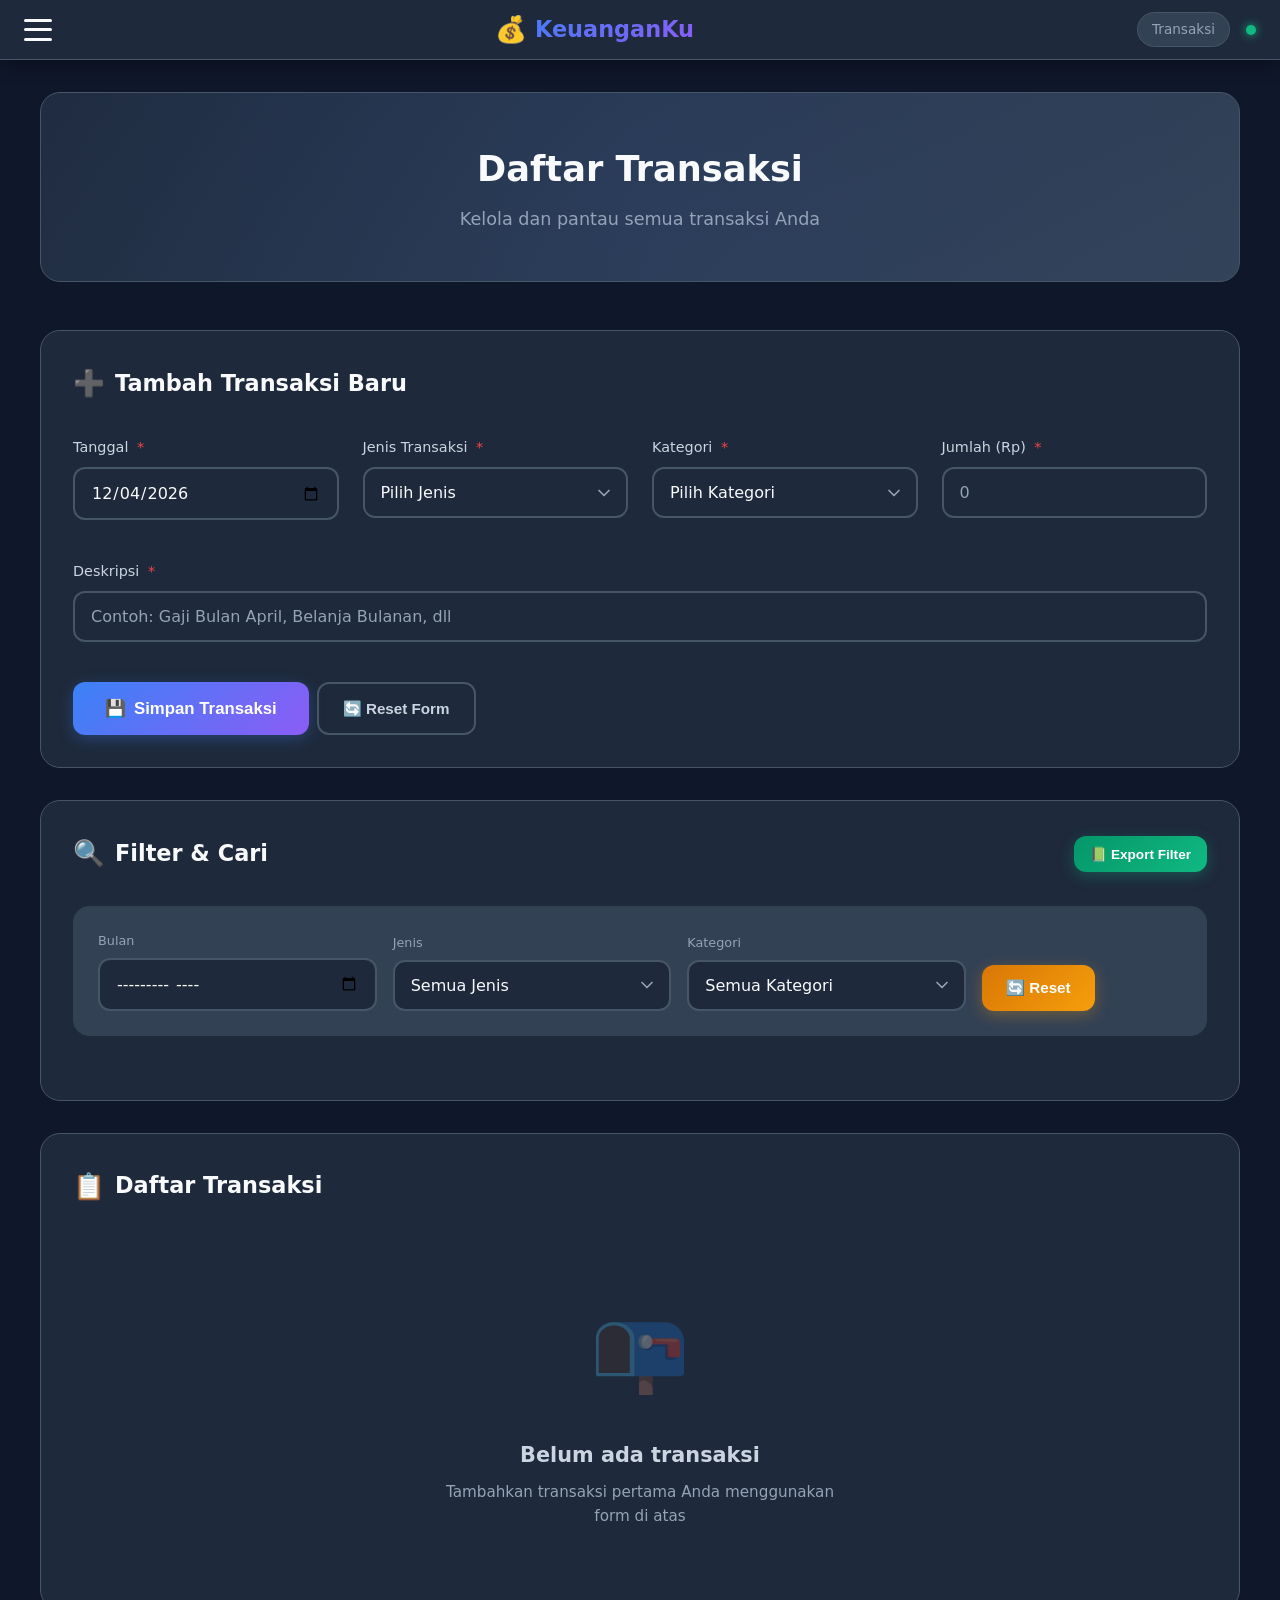
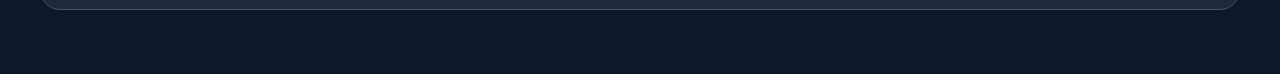
<file: transaksi.html>
<!DOCTYPE html>
<html lang="id">
<head>
    <meta charset="UTF-8">
    <meta name="viewport" content="width=device-width, initial-scale=1.0">
    <title>Transaksi - KeuanganKu</title>
    <link rel="manifest" href="manifest.json">
    <meta name="theme-color" content="#0f172a">
    <meta name="apple-mobile-web-app-capable" content="yes">
    <meta name="apple-mobile-web-app-status-bar-style" content="black-translucent">
    
    <!-- CSS -->
    <link rel="stylesheet" href="css/style.css">
    
    <!-- JS Modules -->
    <script src="js/app.js" defer></script>
    <script src="js/export.js" defer></script>
</head>
<body>
    <!-- NAVBAR -->
    <nav class="navbar">
        <button class="hamburger" id="hamburger" onclick="toggleMenu()" aria-label="Menu">
            <span></span>
            <span></span>
            <span></span>
        </button>
        <div class="nav-brand">
            <span class="nav-brand-icon">💰</span>
            KeuanganKu
        </div>
        <div class="nav-right">
            <span class="nav-page-indicator">Transaksi</span>
            <div class="sync-indicator" id="syncIndicator" title="Online"></div>
        </div>
    </nav>

    <!-- SIDEBAR MENU -->
    <div class="sidebar-overlay" id="sidebarOverlay" onclick="toggleMenu()"></div>
    <aside class="sidebar" id="sidebar">
        <div class="menu-section">
            <div class="menu-title">Menu Utama</div>
            <a href="index.html" class="menu-item">
                <span class="menu-item-icon">📊</span>
                <span class="menu-item-text">Dashboard</span>
            </a>
            <a href="grafik.html" class="menu-item">
                <span class="menu-item-icon">📈</span>
                <span class="menu-item-text">Grafik Analisis</span>
            </a>
            <a href="transaksi.html" class="menu-item active">
                <span class="menu-item-icon">📝</span>
                <span class="menu-item-text">Transaksi</span>
            </a>
            <a href="export.html" class="menu-item">
                <span class="menu-item-icon">📁</span>
                <span class="menu-item-text">Export Data</span>
            </a>
        </div>

        <div class="menu-section">
            <div class="menu-title">Aksi Cepat</div>
            <div class="menu-item" onclick="scrollToForm(); toggleMenu();">
                <span class="menu-item-icon">➕</span>
                <span class="menu-item-text">Tambah Baru</span>
            </div>
            <div class="menu-item" onclick="resetFilter(); toggleMenu();">
                <span class="menu-item-icon">🔄</span>
                <span class="menu-item-text">Reset Filter</span>
            </div>
        </div>
    </aside>

    <!-- MAIN CONTENT -->
    <main class="main-content">
        <div class="container">
            <!-- PAGE HEADER -->
            <div class="page-header">
                <h1>Daftar Transaksi</h1>
                <p>Kelola dan pantau semua transaksi Anda</p>
            </div>

            <!-- ADD TRANSACTION FORM -->
            <div class="section" id="formSection">
                <div class="section-header">
                    <h2 class="section-title">
                        <span class="section-title-icon">➕</span>
                        Tambah Transaksi Baru
                    </h2>
                </div>
                
                <form id="transactionForm">
                    <div class="form-grid">
                        <div class="form-group">
                            <label for="date">Tanggal <span class="required">*</span></label>
                            <input type="date" id="date" required>
                        </div>
                        
                        <div class="form-group">
                            <label for="type">Jenis Transaksi <span class="required">*</span></label>
                            <select id="type" required>
                                <option value="">Pilih Jenis</option>
                                <option value="income">📥 Pemasukan</option>
                                <option value="expense">📤 Pengeluaran</option>
                            </select>
                        </div>

                        <div class="form-group">
                            <label for="category">Kategori <span class="required">*</span></label>
                            <select id="category" required>
                                <option value="">Pilih Kategori</option>
                                <optgroup label="📥 Pemasukan">
                                    <option value="Gaji">💼 Gaji</option>
                                    <option value="Bonus">🎁 Bonus</option>
                                    <option value="Investasi">📈 Investasi</option>
                                    <option value="Lainnya">📦 Lainnya</option>
                                </optgroup>
                                <optgroup label="📤 Pengeluaran">
                                    <option value="Makanan">🍔 Makanan</option>
                                    <option value="Transportasi">🚗 Transportasi</option>
                                    <option value="Belanja">🛍️ Belanja</option>
                                    <option value="Tagihan">💡 Tagihan</option>
                                    <option value="Kesehatan">🏥 Kesehatan</option>
                                    <option value="Pendidikan">📚 Pendidikan</option>
                                    <option value="Lainnya">📦 Lainnya</option>
                                </optgroup>
                            </select>
                        </div>

                        <div class="form-group">
                            <label for="amount">Jumlah (Rp) <span class="required">*</span></label>
                            <input type="number" id="amount" placeholder="0" min="1" required>
                        </div>

                        <div class="form-group full-width">
                            <label for="description">Deskripsi <span class="required">*</span></label>
                            <input type="text" id="description" placeholder="Contoh: Gaji Bulan April, Belanja Bulanan, dll" required>
                        </div>
                    </div>

                    <div class="btn-group">
                        <button type="submit" class="btn btn-primary btn-lg">
                            <span>💾</span> Simpan Transaksi
                        </button>
                        <button type="reset" class="btn btn-outline">
                            🔄 Reset Form
                        </button>
                    </div>
                </form>
            </div>

            <!-- FILTER BAR -->
            <div class="section">
                <div class="section-header">
                    <h2 class="section-title">
                        <span class="section-title-icon">🔍</span>
                        Filter & Cari
                    </h2>
                    <div class="section-action">
                        <button onclick="exportToExcelFiltered()" class="btn btn-success btn-sm">
                            📗 Export Filter
                        </button>
                    </div>
                </div>
                
                <div class="filter-bar">
                    <div class="filter-group">
                        <label>Bulan</label>
                        <input type="month" id="filterMonth" onchange="applyFilter()">
                    </div>
                    <div class="filter-group">
                        <label>Jenis</label>
                        <select id="filterType" onchange="applyFilter()">
                            <option value="">Semua Jenis</option>
                            <option value="income">📥 Pemasukan</option>
                            <option value="expense">📤 Pengeluaran</option>
                        </select>
                    </div>
                    <div class="filter-group">
                        <label>Kategori</label>
                        <select id="filterCategory" onchange="applyFilter()">
                            <option value="">Semua Kategori</option>
                            <option value="Gaji">💼 Gaji</option>
                            <option value="Bonus">🎁 Bonus</option>
                            <option value="Investasi">📈 Investasi</option>
                            <option value="Makanan">🍔 Makanan</option>
                            <option value="Transportasi">🚗 Transportasi</option>
                            <option value="Belanja">🛍️ Belanja</option>
                            <option value="Tagihan">💡 Tagihan</option>
                            <option value="Kesehatan">🏥 Kesehatan</option>
                            <option value="Pendidikan">📚 Pendidikan</option>
                            <option value="Lainnya">📦 Lainnya</option>
                        </select>
                    </div>
                    <div class="filter-group" style="flex: 0 0 auto;">
                        <label>&nbsp;</label>
                        <button onclick="resetFilter()" class="btn btn-warning" style="white-space: nowrap;">
                            🔄 Reset
                        </button>
                    </div>
                </div>
                
                <div id="filterStats" style="margin-top: 15px; padding: 10px 15px; background: var(--bg-card); border-radius: var(--radius-md); display: none;">
                    <span style="color: var(--text-secondary);">Menampilkan <strong id="filteredCount" style="color: var(--accent-primary);">0</strong> dari <strong id="totalCount" style="color: var(--text-primary);">0</strong> transaksi</span>
                </div>
            </div>

            <!-- TRANSACTIONS LIST -->
            <div class="section">
                <div class="section-header">
                    <h2 class="section-title">
                        <span class="section-title-icon">📋</span>
                        Daftar Transaksi
                    </h2>
                </div>
                
                <div id="transactionList">
                    <div class="empty-state">
                        <div class="empty-state-icon">📭</div>
                        <h3>Belum ada transaksi</h3>
                        <p>Tambahkan transaksi pertama Anda menggunakan form di atas</p>
                    </div>
                </div>
            </div>
        </div>
    </main>

    <!-- INSTALL BUTTON -->
    <button id="installBtn" class="install-btn" onclick="installApp()">
        📱 Install App
    </button>

    <!-- PAGE SPECIFIC SCRIPTS -->
    <script>
        // Set default date
        document.getElementById('date').valueAsDate = new Date();
        
        // Form submission
        document.getElementById('transactionForm').addEventListener('submit', async (e) => {
            e.preventDefault();
            
            const transaction = {
                date: document.getElementById('date').value,
                description: document.getElementById('description').value,
                category: document.getElementById('category').value,
                type: document.getElementById('type').value,
                amount: parseFloat(document.getElementById('amount').value)
            };
            
            try {
                await addTransaction(transaction);
                showNotification('Transaksi berhasil disimpan! ✅', 'success');
                
                // Reset form (keep date)
                const today = document.getElementById('date').value;
                document.getElementById('transactionForm').reset();
                document.getElementById('date').value = today;
                
                // Refresh list
                loadTransactions();
                
                // Update stats in background
                if (typeof updateAllCharts === 'function') {
                    updateAllCharts();
                }
                
            } catch (error) {
                console.error('Save error:', error);
                showNotification('Gagal menyimpan transaksi', 'error');
            }
        });
        
        // Load transactions
        async function loadTransactions() {
            try {
                const transactions = await getAllTransactions();
                currentTransactions = transactions; // Set global untuk export
                
                displayTransactions(transactions);
                updateFilterStats(transactions.length, transactions.length);
                
            } catch (error) {
                console.error('Load error:', error);
            }
        }
        
        // Display transactions
        function displayTransactions(transactions) {
            const container = document.getElementById('transactionList');
            
            if (transactions.length === 0) {
                container.innerHTML = `
                    <div class="empty-state">
                        <div class="empty-state-icon">📭</div>
                        <h3>Belum ada transaksi</h3>
                        <p>Tambahkan transaksi pertama Anda menggunakan form di atas</p>
                    </div>
                `;
                return;
            }
            
            // Sort by date desc
            transactions.sort((a, b) => new Date(b.date) - new Date(a.date));
            
            let html = '<div class="table-container"><table><thead>';
            html += '<tr><th>Tanggal</th><th>Deskripsi</th><th>Kategori</th><th>Jenis</th><th>Jumlah</th><th>Aksi</th></tr>';
            html += '</thead><tbody>';
            
            transactions.forEach(t => {
                const badgeClass = t.type === 'income' ? 'badge-income' : 'badge-expense';
                const typeLabel = t.type === 'income' ? 'Masuk' : 'Keluar';
                
                html += `
                    <tr>
                        <td>${formatDate(t.date)}</td>
                        <td>${t.description}</td>
                        <td>${t.category}</td>
                        <td><span class="badge ${badgeClass}">${typeLabel}</span></td>
                        <td class="${t.type === 'income' ? 'income' : 'expense'}">${formatRupiah(t.amount)}</td>
                        <td class="actions">
                            <button onclick="deleteTrans(${t.id})" class="btn btn-danger btn-sm" title="Hapus">🗑️</button>
                        </td>
                    </tr>
                `;
            });
            
            html += '</tbody></table></div>';
            container.innerHTML = html;
        }
        
        // Delete transaction
        async function deleteTrans(id) {
            if (!confirm('Yakin ingin menghapus transaksi ini?')) return;
            
            try {
                await deleteTransaction(id);
                showNotification('Transaksi dihapus! 🗑️', 'success');
                loadTransactions();
            } catch (error) {
                console.error('Delete error:', error);
                showNotification('Gagal menghapus', 'error');
            }
        }
        
        // Apply filter
        async function applyFilter() {
            const month = document.getElementById('filterMonth').value;
            const type = document.getElementById('filterType').value;
            const category = document.getElementById('filterCategory').value;
            
            try {
                let transactions = await getAllTransactions();
                
                if (month) {
                    transactions = transactions.filter(t => t.date.startsWith(month));
                }
                if (type) {
                    transactions = transactions.filter(t => t.type === type);
                }
                if (category) {
                    transactions = transactions.filter(t => t.category === category);
                }
                
                currentTransactions = transactions;
                displayTransactions(transactions);
                
                const total = (await getAllTransactions()).length;
                updateFilterStats(transactions.length, total);
                
            } catch (error) {
                console.error('Filter error:', error);
            }
        }
        
        // Reset filter
        function resetFilter() {
            document.getElementById('filterMonth').value = '';
            document.getElementById('filterType').value = '';
            document.getElementById('filterCategory').value = '';
            loadTransactions();
            showNotification('Filter direset! 🔄', 'info');
        }
        
        // Update filter stats
        function updateFilterStats(filtered, total) {
            const stats = document.getElementById('filterStats');
            if (filtered !== total) {
                stats.style.display = 'block';
                document.getElementById('filteredCount').textContent = filtered;
                document.getElementById('totalCount').textContent = total;
            } else {
                stats.style.display = 'none';
            }
        }
        
        // Scroll to form
        function scrollToForm() {
            document.getElementById('formSection').scrollIntoView({ behavior: 'smooth' });
        }
        
        // Init
        document.addEventListener('DOMContentLoaded', () => {
            setTimeout(loadTransactions, 500);
        });
    </script>
</body>
</html>
</file>
<file: css/style.css>
/* ============================================
   KEUANGANKU - DARK MODE CSS FRAMEWORK
   Multi-Page PWA Stylesheet
   ============================================ */

/* CSS Variables - Tema Dark Mode */
:root {
    /* Background Colors */
    --bg-primary: #0f172a;
    --bg-secondary: #1e293b;
    --bg-card: #334155;
    --bg-hover: #475569;
    --bg-input: #1e293b;
    
    /* Text Colors */
    --text-primary: #f8fafc;
    --text-secondary: #cbd5e1;
    --text-muted: #94a3b8;
    --text-dark: #0f172a;
    
    /* Accent Colors */
    --accent-primary: #3b82f6;
    --accent-secondary: #8b5cf6;
    --accent-success: #10b981;
    --accent-danger: #ef4444;
    --accent-warning: #f59e0b;
    --accent-info: #06b6d4;
    --accent-orange: #f97316;
    --accent-pink: #ec4899;
    
    /* Border & Shadow */
    --border-color: #475569;
    --border-light: #334155;
    --shadow-sm: 0 2px 8px rgba(0,0,0,0.3);
    --shadow-md: 0 4px 20px rgba(0,0,0,0.4);
    --shadow-lg: 0 10px 40px rgba(0,0,0,0.5);
    --shadow-glow: 0 0 20px rgba(59, 130, 246, 0.3);
    --shadow-glow-success: 0 0 20px rgba(16, 185, 129, 0.3);
    --shadow-glow-danger: 0 0 20px rgba(239, 68, 68, 0.3);
    
    /* Spacing */
    --space-xs: 0.5rem;
    --space-sm: 1rem;
    --space-md: 1.5rem;
    --space-lg: 2rem;
    --space-xl: 3rem;
    
    /* Border Radius */
    --radius-sm: 8px;
    --radius-md: 12px;
    --radius-lg: 16px;
    --radius-xl: 20px;
    --radius-full: 50px;
    
    /* Transitions */
    --transition-fast: 0.15s ease;
    --transition-normal: 0.3s ease;
    --transition-slow: 0.5s ease;
    
    /* Navbar Height */
    --navbar-height: 60px;
}

/* Reset & Base Styles */
* {
    margin: 0;
    padding: 0;
    box-sizing: border-box;
}

html {
    scroll-behavior: smooth;
    font-size: 16px;
}

body {
    font-family: 'Segoe UI', system-ui, -apple-system, BlinkMacSystemFont, sans-serif;
    background: var(--bg-primary);
    color: var(--text-primary);
    min-height: 100vh;
    line-height: 1.6;
    overflow-x: hidden;
    -webkit-font-smoothing: antialiased;
    -moz-osx-font-smoothing: grayscale;
}

/* ============================================
   NAVBAR & HAMBURGER MENU
   ============================================ */

.navbar {
    position: fixed;
    top: 0;
    left: 0;
    right: 0;
    height: var(--navbar-height);
    background: var(--bg-secondary);
    display: flex;
    align-items: center;
    justify-content: space-between;
    padding: 0 var(--space-md);
    z-index: 1000;
    box-shadow: var(--shadow-md);
    border-bottom: 1px solid var(--border-color);
}

/* Hamburger Button (3 Lines) */
.hamburger {
    width: 28px;
    height: 22px;
    position: relative;
    cursor: pointer;
    display: flex;
    flex-direction: column;
    justify-content: space-between;
    z-index: 1001;
    background: none;
    border: none;
    padding: 0;
}

.hamburger span {
    display: block;
    width: 100%;
    height: 3px;
    background: var(--text-primary);
    border-radius: 3px;
    transition: all var(--transition-normal);
    transform-origin: center;
}

/* Hamburger Active State (X Shape) */
.hamburger.active span:nth-child(1) {
    transform: rotate(45deg) translate(6px, 6px);
}

.hamburger.active span:nth-child(2) {
    opacity: 0;
    transform: scaleX(0);
}

.hamburger.active span:nth-child(3) {
    transform: rotate(-45deg) translate(6px, -6px);
}

/* Brand Logo */
.nav-brand {
    font-size: 1.4rem;
    font-weight: 700;
    background: linear-gradient(135deg, var(--accent-primary), var(--accent-secondary));
    -webkit-background-clip: text;
    -webkit-text-fill-color: transparent;
    background-clip: text;
    display: flex;
    align-items: center;
    gap: 8px;
}

.nav-brand-icon {
    font-size: 1.6rem;
    -webkit-text-fill-color: initial;
}

/* Right Side Navbar */
.nav-right {
    display: flex;
    align-items: center;
    gap: var(--space-sm);
}

/* Online/Offline Indicator */
.sync-indicator {
    width: 10px;
    height: 10px;
    border-radius: var(--radius-full);
    background: var(--accent-success);
    box-shadow: 0 0 10px var(--accent-success);
    transition: all var(--transition-normal);
    position: relative;
}

.sync-indicator::after {
    content: '';
    position: absolute;
    inset: -4px;
    border-radius: var(--radius-full);
    border: 2px solid var(--accent-success);
    opacity: 0;
    animation: pulse-ring 2s infinite;
}

@keyframes pulse-ring {
    0% { transform: scale(1); opacity: 0.5; }
    100% { transform: scale(1.5); opacity: 0; }
}

.sync-indicator.offline {
    background: var(--accent-danger);
    box-shadow: 0 0 10px var(--accent-danger);
}

.sync-indicator.offline::after {
    border-color: var(--accent-danger);
    animation: none;
}

/* Current Page Indicator */
.nav-page-indicator {
    font-size: 0.85rem;
    color: var(--text-muted);
    background: var(--bg-card);
    padding: 6px 14px;
    border-radius: var(--radius-full);
    border: 1px solid var(--border-color);
}

/* ============================================
   SIDEBAR / DRAWER MENU
   ============================================ */

.sidebar {
    position: fixed;
    top: var(--navbar-height);
    left: -320px;
    width: 300px;
    height: calc(100vh - var(--navbar-height));
    background: var(--bg-secondary);
    transition: left var(--transition-normal);
    z-index: 999;
    border-right: 1px solid var(--border-color);
    overflow-y: auto;
    overflow-x: hidden;
}

.sidebar.active {
    left: 0;
}

/* Sidebar Overlay */
.sidebar-overlay {
    position: fixed;
    top: var(--navbar-height);
    left: 0;
    right: 0;
    bottom: 0;
    background: rgba(0,0,0,0.7);
    backdrop-filter: blur(4px);
    opacity: 0;
    visibility: hidden;
    transition: all var(--transition-normal);
    z-index: 998;
}

.sidebar-overlay.active {
    opacity: 1;
    visibility: visible;
}

/* Menu Sections */
.menu-section {
    padding: var(--space-md);
    border-bottom: 1px solid var(--border-color);
}

.menu-section:last-child {
    border-bottom: none;
}

.menu-title {
    font-size: 0.7rem;
    text-transform: uppercase;
    letter-spacing: 1.5px;
    color: var(--text-muted);
    margin-bottom: var(--space-sm);
    font-weight: 600;
}

/* Menu Items */
.menu-item {
    display: flex;
    align-items: center;
    gap: 12px;
    padding: 12px 14px;
    margin-bottom: 6px;
    border-radius: var(--radius-md);
    cursor: pointer;
    transition: all var(--transition-fast);
    color: var(--text-secondary);
    text-decoration: none;
    position: relative;
    overflow: hidden;
}

.menu-item::before {
    content: '';
    position: absolute;
    left: 0;
    top: 0;
    bottom: 0;
    width: 3px;
    background: var(--accent-primary);
    transform: scaleY(0);
    transition: transform var(--transition-fast);
}

.menu-item:hover {
    background: var(--bg-hover);
    color: var(--text-primary);
    transform: translateX(5px);
}

.menu-item:hover::before {
    transform: scaleY(1);
}

.menu-item.active {
    background: linear-gradient(135deg, rgba(59,130,246,0.2), rgba(139,92,246,0.2));
    color: var(--accent-primary);
    border: 1px solid rgba(59,130,246,0.3);
}

.menu-item.active::before {
    transform: scaleY(1);
}

.menu-item-icon {
    font-size: 1.3rem;
    width: 28px;
    text-align: center;
    flex-shrink: 0;
}

.menu-item-text {
    font-size: 0.95rem;
    font-weight: 500;
}

.menu-item-badge {
    margin-left: auto;
    background: var(--accent-primary);
    color: white;
    font-size: 0.7rem;
    padding: 2px 8px;
    border-radius: var(--radius-full);
    font-weight: 600;
}

/* ============================================
   MAIN CONTENT LAYOUT
   ============================================ */

.main-content {
    margin-top: var(--navbar-height);
    min-height: calc(100vh - var(--navbar-height));
    padding: var(--space-lg);
}

.container {
    max-width: 1200px;
    margin: 0 auto;
}

/* Page Header */
.page-header {
    text-align: center;
    padding: var(--space-xl) var(--space-md);
    margin-bottom: var(--space-xl);
    background: linear-gradient(135deg, var(--bg-secondary) 0%, var(--bg-card) 100%);
    border-radius: var(--radius-xl);
    border: 1px solid var(--border-color);
    position: relative;
    overflow: hidden;
}

.page-header::before {
    content: '';
    position: absolute;
    top: -50%;
    left: -50%;
    width: 200%;
    height: 200%;
    background: radial-gradient(circle, rgba(59,130,246,0.1) 0%, transparent 70%);
    animation: pulse-bg 4s ease-in-out infinite;
}

@keyframes pulse-bg {
    0%, 100% { transform: scale(1); opacity: 0.5; }
    50% { transform: scale(1.1); opacity: 0.8; }
}

.page-header h1 {
    font-size: 2.2rem;
    margin-bottom: var(--space-xs);
    position: relative;
    z-index: 1;
    font-weight: 700;
}

.page-header p {
    color: var(--text-muted);
    font-size: 1.1rem;
    position: relative;
    z-index: 1;
}

/* ============================================
   CARDS & GRIDS
   ============================================ */

/* Summary Cards Grid */
.summary-grid {
    display: grid;
    grid-template-columns: repeat(auto-fit, minmax(280px, 1fr));
    gap: var(--space-md);
    margin-bottom: var(--space-xl);
}

/* Individual Card */
.card {
    background: var(--bg-secondary);
    padding: var(--space-lg);
    border-radius: var(--radius-xl);
    border: 1px solid var(--border-color);
    position: relative;
    overflow: hidden;
    transition: all var(--transition-normal);
}

.card::before {
    content: '';
    position: absolute;
    top: 0;
    left: 0;
    right: 0;
    height: 4px;
    background: linear-gradient(90deg, var(--accent-primary), var(--accent-secondary));
    opacity: 0;
    transition: opacity var(--transition-normal);
}

.card:hover {
    transform: translateY(-5px);
    box-shadow: var(--shadow-lg);
    border-color: var(--accent-primary);
}

.card:hover::before {
    opacity: 1;
}

/* Card Variants */
.card-income::before { background: linear-gradient(90deg, var(--accent-success), #34d399); }
.card-expense::before { background: linear-gradient(90deg, var(--accent-danger), #f87171); }
.card-balance::before { background: linear-gradient(90deg, var(--accent-primary), #60a5fa); }

.card-income:hover { border-color: var(--accent-success); box-shadow: var(--shadow-glow-success); }
.card-expense:hover { border-color: var(--accent-danger); box-shadow: var(--shadow-glow-danger); }
.card-balance:hover { border-color: var(--accent-primary); box-shadow: var(--shadow-glow); }

/* Card Icon */
.card-icon {
    width: 56px;
    height: 56px;
    border-radius: var(--radius-lg);
    display: flex;
    align-items: center;
    justify-content: center;
    font-size: 1.8rem;
    margin-bottom: var(--space-md);
}

.card-income .card-icon { background: rgba(16, 185, 129, 0.15); }
.card-expense .card-icon { background: rgba(239, 68, 68, 0.15); }
.card-balance .card-icon { background: rgba(59, 130, 246, 0.15); }

/* Card Content */
.card h3 {
    font-size: 0.85rem;
    color: var(--text-muted);
    margin-bottom: var(--space-xs);
    text-transform: uppercase;
    letter-spacing: 1px;
    font-weight: 600;
}

.card .amount {
    font-size: 2rem;
    font-weight: 700;
    letter-spacing: -0.5px;
}

.card .change {
    font-size: 0.85rem;
    margin-top: var(--space-xs);
    display: flex;
    align-items: center;
    gap: 4px;
}

.change-positive { color: var(--accent-success); }
.change-negative { color: var(--accent-danger); }

/* Section Container */
.section {
    background: var(--bg-secondary);
    border-radius: var(--radius-xl);
    padding: var(--space-lg);
    margin-bottom: var(--space-lg);
    border: 1px solid var(--border-color);
}

.section-header {
    display: flex;
    align-items: center;
    justify-content: space-between;
    margin-bottom: var(--space-lg);
    flex-wrap: wrap;
    gap: var(--space-sm);
}

.section-title {
    font-size: 1.4rem;
    display: flex;
    align-items: center;
    gap: 10px;
    color: var(--text-primary);
    font-weight: 600;
}

.section-title-icon {
    font-size: 1.6rem;
}

.section-action {
    display: flex;
    gap: var(--space-xs);
}

/* ============================================
   CHARTS STYLES
   ============================================ */

.charts-grid {
    display: grid;
    grid-template-columns: repeat(auto-fit, minmax(350px, 1fr));
    gap: var(--space-lg);
}

.chart-container {
    background: var(--bg-card);
    padding: var(--space-md);
    border-radius: var(--radius-lg);
    border: 1px solid var(--border-light);
    transition: all var(--transition-normal);
}

.chart-container:hover {
    border-color: var(--accent-primary);
    box-shadow: var(--shadow-md);
}

.chart-container.full-width {
    grid-column: 1 / -1;
}

.chart-title {
    text-align: center;
    margin-bottom: var(--space-md);
    color: var(--text-secondary);
    font-weight: 600;
    font-size: 1rem;
}

.chart-wrapper {
    position: relative;
    height: 300px;
}

.chart-wrapper.small {
    height: 250px;
}

/* ============================================
   FORMS & INPUTS
   ============================================ */

.form-grid {
    display: grid;
    grid-template-columns: repeat(auto-fit, minmax(250px, 1fr));
    gap: var(--space-md);
}

.form-group {
    margin-bottom: var(--space-sm);
}

.form-group.full-width {
    grid-column: 1 / -1;
}

label {
    display: block;
    margin-bottom: 8px;
    color: var(--text-secondary);
    font-size: 0.9rem;
    font-weight: 500;
}

label .required {
    color: var(--accent-danger);
    margin-left: 4px;
}

input, select, textarea {
    width: 100%;
    padding: 14px 16px;
    background: var(--bg-input);
    border: 2px solid var(--border-color);
    border-radius: var(--radius-md);
    color: var(--text-primary);
    font-size: 1rem;
    transition: all var(--transition-fast);
    font-family: inherit;
}

input:hover, select:hover, textarea:hover {
    border-color: var(--bg-hover);
}

input:focus, select:focus, textarea:focus {
    outline: none;
    border-color: var(--accent-primary);
    box-shadow: 0 0 0 4px rgba(59, 130, 246, 0.1);
}

input::placeholder, textarea::placeholder {
    color: var(--text-muted);
}

/* Select Dropdown */
select {
    cursor: pointer;
    appearance: none;
    background-image: url("data:image/svg+xml,%3Csvg xmlns='http://www.w3.org/2000/svg' width='24' height='24' viewBox='0 0 24 24' fill='none' stroke='%2394a3b8' stroke-width='2' stroke-linecap='round' stroke-linejoin='round'%3E%3Cpolyline points='6 9 12 15 18 9'%3E%3C/polyline%3E%3C/svg%3E");
    background-repeat: no-repeat;
    background-position: right 12px center;
    background-size: 20px;
    padding-right: 44px;
}

select optgroup {
    background: var(--bg-secondary);
    color: var(--text-primary);
    font-weight: 600;
}

select option {
    background: var(--bg-card);
    color: var(--text-primary);
    padding: 8px;
}

/* Date Input */
input[type="date"] {
    appearance: none;
}

/* Number Input */
input[type="number"] {
    appearance: textfield;
}

input[type="number"]::-webkit-outer-spin-button,
input[type="number"]::-webkit-inner-spin-button {
    -webkit-appearance: none;
    margin: 0;
}

/* ============================================
   BUTTONS
   ============================================ */

.btn {
    display: inline-flex;
    align-items: center;
    justify-content: center;
    gap: 8px;
    padding: 14px 24px;
    border: none;
    border-radius: var(--radius-md);
    font-size: 0.95rem;
    font-weight: 600;
    cursor: pointer;
    transition: all var(--transition-fast);
    position: relative;
    overflow: hidden;
    text-decoration: none;
    white-space: nowrap;
}

.btn::before {
    content: '';
    position: absolute;
    top: 0;
    left: -100%;
    width: 100%;
    height: 100%;
    background: linear-gradient(90deg, transparent, rgba(255,255,255,0.2), transparent);
    transition: left 0.6s ease;
}

.btn:hover::before {
    left: 100%;
}

.btn:active {
    transform: scale(0.98);
}

/* Button Sizes */
.btn-sm { padding: 10px 16px; font-size: 0.85rem; }
.btn-lg { padding: 16px 32px; font-size: 1.05rem; }
.btn-full { width: 100%; }

/* Button Variants */
.btn-primary {
    background: linear-gradient(135deg, var(--accent-primary), var(--accent-secondary));
    color: white;
    box-shadow: 0 4px 15px rgba(59, 130, 246, 0.3);
}

.btn-primary:hover {
    transform: translateY(-2px);
    box-shadow: 0 6px 20px rgba(59, 130, 246, 0.4);
}

.btn-success {
    background: linear-gradient(135deg, #059669, var(--accent-success));
    color: white;
    box-shadow: 0 4px 15px rgba(16, 185, 129, 0.3);
}

.btn-success:hover {
    transform: translateY(-2px);
    box-shadow: 0 6px 20px rgba(16, 185, 129, 0.4);
}

.btn-danger {
    background: linear-gradient(135deg, #dc2626, var(--accent-danger));
    color: white;
    box-shadow: 0 4px 15px rgba(239, 68, 68, 0.3);
}

.btn-danger:hover {
    transform: translateY(-2px);
    box-shadow: 0 6px 20px rgba(239, 68, 68, 0.4);
}

.btn-warning {
    background: linear-gradient(135deg, #d97706, var(--accent-warning));
    color: white;
    box-shadow: 0 4px 15px rgba(245, 158, 11, 0.3);
}

.btn-warning:hover {
    transform: translateY(-2px);
    box-shadow: 0 6px 20px rgba(245, 158, 11, 0.4);
}

.btn-info {
    background: linear-gradient(135deg, #0369a1, var(--accent-info));
    color: white;
    box-shadow: 0 4px 15px rgba(6, 182, 212, 0.3);
}

.btn-purple {
    background: linear-gradient(135deg, #7c3aed, var(--accent-secondary));
    color: white;
    box-shadow: 0 4px 15px rgba(139, 92, 246, 0.3);
}

.btn-orange {
    background: linear-gradient(135deg, #ea580c, var(--accent-orange));
    color: white;
    box-shadow: 0 4px 15px rgba(249, 115, 22, 0.3);
}

.btn-outline {
    background: transparent;
    border: 2px solid var(--border-color);
    color: var(--text-secondary);
}

.btn-outline:hover {
    border-color: var(--accent-primary);
    color: var(--accent-primary);
    background: rgba(59, 130, 246, 0.1);
}

/* Button Groups */
.btn-group {
    display: flex;
    flex-wrap: wrap;
    gap: var(--space-xs);
    margin-top: var(--space-md);
}

.btn-group-center {
    justify-content: center;
}

/* ============================================
   EXPORT CARDS
   ============================================ */

.export-grid {
    display: grid;
    grid-template-columns: repeat(auto-fit, minmax(300px, 1fr));
    gap: var(--space-md);
}

.export-card {
    background: var(--bg-card);
    padding: var(--space-lg);
    border-radius: var(--radius-xl);
    border: 1px solid var(--border-light);
    transition: all var(--transition-normal);
    text-align: center;
}

.export-card:hover {
    border-color: var(--accent-primary);
    transform: translateY(-5px);
    box-shadow: var(--shadow-md);
}

.export-icon {
    width: 70px;
    height: 70px;
    border-radius: var(--radius-lg);
    display: flex;
    align-items: center;
    justify-content: center;
    font-size: 2.5rem;
    margin: 0 auto var(--space-md);
}

.export-card:nth-child(1) .export-icon { background: rgba(16, 185, 129, 0.15); }
.export-card:nth-child(2) .export-icon { background: rgba(239, 68, 68, 0.15); }
.export-card:nth-child(3) .export-icon { background: rgba(59, 130, 246, 0.15); }

.export-card h3 {
    color: var(--text-primary);
    margin-bottom: var(--space-xs);
    font-size: 1.2rem;
}

.export-card p {
    color: var(--text-muted);
    font-size: 0.9rem;
    margin-bottom: var(--space-md);
    line-height: 1.5;
}

/* ============================================
   TABLES
   ============================================ */

.table-container {
    overflow-x: auto;
    border-radius: var(--radius-lg);
    border: 1px solid var(--border-color);
    background: var(--bg-card);
}

table {
    width: 100%;
    border-collapse: collapse;
    font-size: 0.95rem;
}

thead {
    background: var(--bg-secondary);
}

th {
    padding: 16px;
    text-align: left;
    font-weight: 600;
    color: var(--text-secondary);
    text-transform: uppercase;
    font-size: 0.75rem;
    letter-spacing: 0.5px;
    border-bottom: 2px solid var(--border-color);
    white-space: nowrap;
}

td {
    padding: 16px;
    border-bottom: 1px solid var(--border-light);
    color: var(--text-primary);
    vertical-align: middle;
}

tbody tr {
    transition: background var(--transition-fast);
}

tbody tr:hover {
    background: var(--bg-hover);
}

tbody tr:last-child td {
    border-bottom: none;
}

/* Table Variants */
.table-compact th,
.table-compact td {
    padding: 12px 16px;
}

/* ============================================
   BADGES & LABELS
   ============================================ */

.badge {
    display: inline-flex;
    align-items: center;
    gap: 6px;
    padding: 6px 14px;
    border-radius: var(--radius-full);
    font-size: 0.8rem;
    font-weight: 600;
    white-space: nowrap;
}

.badge-income {
    background: rgba(16, 185, 129, 0.15);
    color: var(--accent-success);
    border: 1px solid rgba(16, 185, 129, 0.3);
}

.badge-expense {
    background: rgba(239, 68, 68, 0.15);
    color: var(--accent-danger);
    border: 1px solid rgba(239, 68, 68, 0.3);
}

/* ============================================
   FILTER BAR
   ============================================ */

.filter-bar {
    display: flex;
    gap: var(--space-sm);
    margin-bottom: var(--space-lg);
    flex-wrap: wrap;
    align-items: flex-end;
    background: var(--bg-card);
    padding: var(--space-md);
    border-radius: var(--radius-lg);
    border: 1px solid var(--border-light);
}

.filter-group {
    flex: 1;
    min-width: 200px;
}

.filter-group label {
    font-size: 0.8rem;
    margin-bottom: 6px;
    color: var(--text-muted);
}

/* ============================================
   EMPTY STATE
   ============================================ */

.empty-state {
    text-align: center;
    padding: var(--space-xl);
    color: var(--text-muted);
}

.empty-state-icon {
    font-size: 5rem;
    margin-bottom: var(--space-md);
    opacity: 0.3;
}

.empty-state h3 {
    color: var(--text-secondary);
    margin-bottom: var(--space-xs);
    font-size: 1.3rem;
}

.empty-state p {
    font-size: 0.95rem;
    max-width: 400px;
    margin: 0 auto;
}

/* ============================================
   NOTIFICATION / TOAST
   ============================================ */

.notification {
    position: fixed;
    top: 80px;
    right: 20px;
    padding: 16px 24px;
    border-radius: var(--radius-lg);
    color: white;
    font-weight: 600;
    box-shadow: var(--shadow-lg);
    z-index: 10000;
    animation: slideInRight 0.3s ease;
    display: flex;
    align-items: center;
    gap: 10px;
    max-width: 400px;
}

.notification.success {
    background: linear-gradient(135deg, #059669, var(--accent-success));
}

.notification.error {
    background: linear-gradient(135deg, #dc2626, var(--accent-danger));
}

.notification.warning {
    background: linear-gradient(135deg, #d97706, var(--accent-warning));
}

.notification.info {
    background: linear-gradient(135deg, var(--accent-primary), var(--accent-secondary));
}

@keyframes slideInRight {
    from {
        transform: translateX(100%);
        opacity: 0;
    }
    to {
        transform: translateX(0);
        opacity: 1;
    }
}

@keyframes slideOutRight {
    from {
        transform: translateX(0);
        opacity: 1;
    }
    to {
        transform: translateX(100%);
        opacity: 0;
    }
}

/* ============================================
   INSTALL BUTTON
   ============================================ */

.install-btn {
    position: fixed;
    bottom: 30px;
    right: 30px;
    background: linear-gradient(135deg, var(--accent-primary), var(--accent-secondary));
    color: white;
    padding: 16px 28px;
    border-radius: var(--radius-full);
    border: none;
    cursor: pointer;
    font-weight: 600;
    font-size: 1rem;
    box-shadow: 0 4px 20px rgba(59, 130, 246, 0.4);
    z-index: 1000;
    display: none;
    animation: bounce 2s infinite;
    transition: all var(--transition-fast);
}

.install-btn:hover {
    transform: translateY(-3px);
    box-shadow: 0 6px 25px rgba(59, 130, 246, 0.5);
}

@keyframes bounce {
    0%, 20%, 50%, 80%, 100% { transform: translateY(0); }
    40% { transform: translateY(-10px); }
    60% { transform: translateY(-5px); }
}

/* ============================================
   LOADING & SPINNER
   ============================================ */

.loading-overlay {
    position: fixed;
    inset: 0;
    background: rgba(15, 23, 42, 0.9);
    display: flex;
    align-items: center;
    justify-content: center;
    z-index: 9999;
    opacity: 0;
    visibility: hidden;
    transition: all var(--transition-normal);
}

.loading-overlay.active {
    opacity: 1;
    visibility: visible;
}

.spinner {
    width: 50px;
    height: 50px;
    border: 4px solid var(--border-color);
    border-top-color: var(--accent-primary);
    border-radius: 50%;
    animation: spin 1s linear infinite;
}

@keyframes spin {
    to { transform: rotate(360deg); }
}

/* ============================================
   SCROLLBAR
   ============================================ */

::-webkit-scrollbar {
    width: 10px;
    height: 10px;
}

::-webkit-scrollbar-track {
    background: var(--bg-primary);
}

::-webkit-scrollbar-thumb {
    background: var(--bg-card);
    border-radius: 5px;
    border: 2px solid var(--bg-primary);
}

::-webkit-scrollbar-thumb:hover {
    background: var(--bg-hover);
}

/* Firefox */
* {
    scrollbar-width: thin;
    scrollbar-color: var(--bg-card) var(--bg-primary);
}

/* ============================================
   RESPONSIVE DESIGN
   ============================================ */

@media (max-width: 768px) {
    :root {
        --navbar-height: 56px;
    }
    
    .main-content {
        padding: var(--space-md);
    }
    
    .sidebar {
        width: 280px;
        left: -300px;
    }
    
    .page-header h1 {
        font-size: 1.6rem;
    }
    
    .page-header p {
        font-size: 0.95rem;
    }
    
    .summary-grid {
        grid-template-columns: 1fr;
    }
    
    .card .amount {
        font-size: 1.6rem;
    }
    
    .charts-grid {
        grid-template-columns: 1fr;
    }
    
    .chart-wrapper {
        height: 250px;
    }
    
    .chart-container.full-width {
        grid-column: 1;
    }
    
    .form-grid {
        grid-template-columns: 1fr;
    }
    
    .btn {
        width: 100%;
        justify-content: center;
    }
    
    .btn-group {
        flex-direction: column;
    }
    
    .filter-bar {
        flex-direction: column;
    }
    
    .filter-group {
        width: 100%;
    }
    
    .section-header {
        flex-direction: column;
        align-items: flex-start;
    }
    
    .export-grid {
        grid-template-columns: 1fr;
    }
    
    table {
        font-size: 0.85rem;
    }
    
    th, td {
        padding: 12px;
    }
    
    .nav-page-indicator {
        display: none;
    }
    
    .install-btn {
        bottom: 20px;
        right: 20px;
        left: 20px;
        padding: 14px 20px;
    }
}

@media (max-width: 480px) {
    .page-header {
        padding: var(--space-lg) var(--space-sm);
    }
    
    .page-header h1 {
        font-size: 1.4rem;
    }
    
    .section {
        padding: var(--space-md);
    }
    
    .section-title {
        font-size: 1.2rem;
    }
    
    .card {
        padding: var(--space-md);
    }
    
    .card-icon {
        width: 48px;
        height: 48px;
        font-size: 1.5rem;
    }
}

/* ============================================
   PRINT STYLES
   ============================================ */

@media print {
    .navbar,
    .sidebar,
    .sidebar-overlay,
    .install-btn,
    .btn-group,
    .filter-bar,
    .section-action {
        display: none !important;
    }
    
    .main-content {
        margin-top: 0;
        padding: 0;
    }
    
    body {
        background: white;
        color: black;
    }
    
    .section {
        background: white;
        border: 1px solid #ddd;
        break-inside: avoid;
    }
    
    .card {
        background: #f5f5f5;
        border: 1px solid #ddd;
    }
    
    .chart-container {
        background: white;
        border: 1px solid #ddd;
    }
    
    table {
        background: white;
    }
    
    th {
        background: #f5f5f5;
        color: black;
    }
    
    td {
        color: black;
    }
}

/* ============================================
   UTILITY CLASSES
   ============================================ */

.text-center { text-align: center; }
.text-left { text-align: left; }
.text-right { text-align: right; }

.text-success { color: var(--accent-success); }
.text-danger { color: var(--accent-danger); }
.text-warning { color: var(--accent-warning); }
.text-info { color: var(--accent-info); }
.text-muted { color: var(--text-muted); }

.mt-0 { margin-top: 0; }
.mt-1 { margin-top: var(--space-xs); }
.mt-2 { margin-top: var(--space-sm); }
.mt-3 { margin-top: var(--space-md); }
.mt-4 { margin-top: var(--space-lg); }

.mb-0 { margin-bottom: 0; }
.mb-1 { margin-bottom: var(--space-xs); }
.mb-2 { margin-bottom: var(--space-sm); }
.mb-3 { margin-bottom: var(--space-md); }
.mb-4 { margin-bottom: var(--space-lg); }

.hidden { display: none !important; }
.invisible { visibility: hidden; }
</file>
